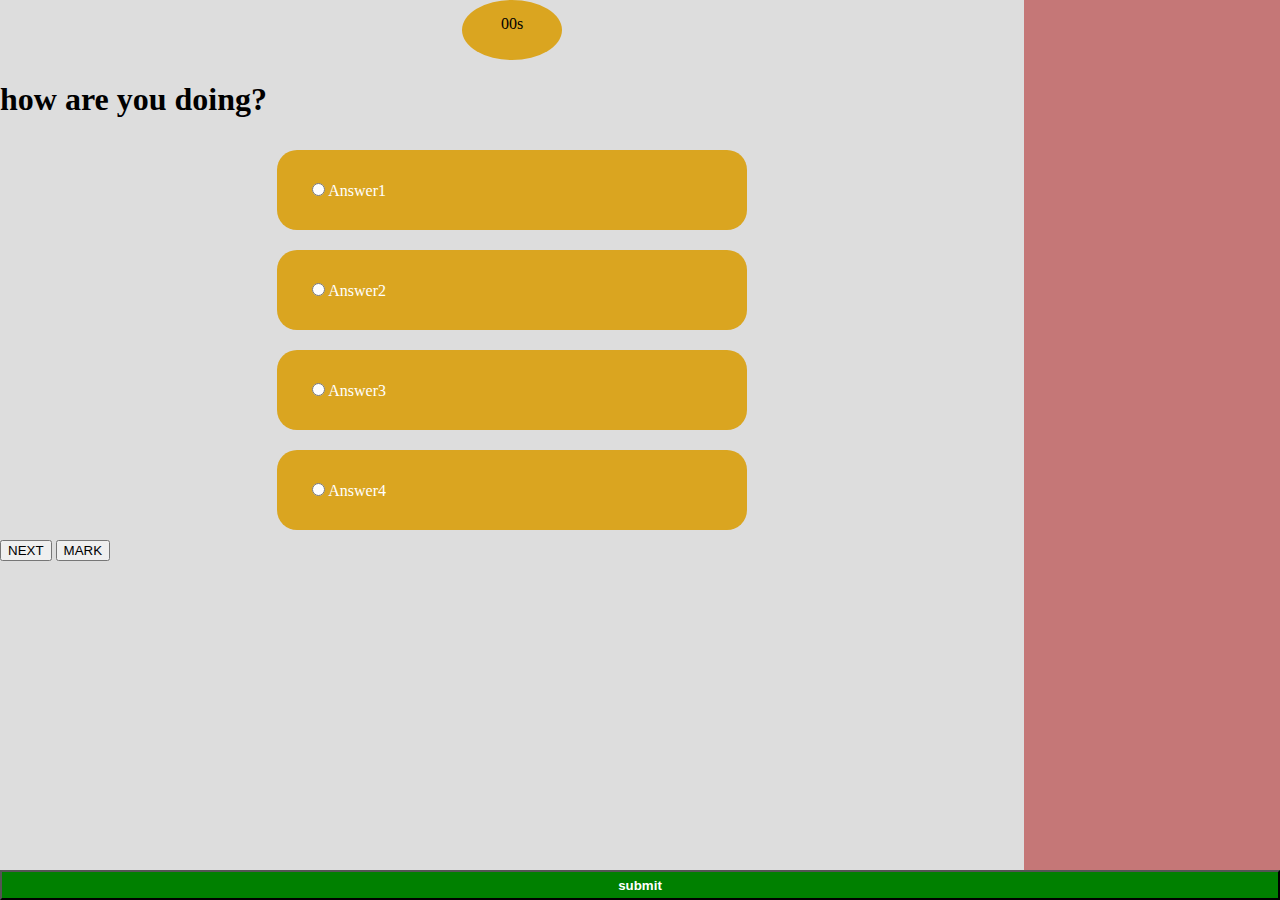
<file: examPage/index.html>
<!DOCTYPE html>
<html lang="en">
<head>
    <meta charset="UTF-8">
    <meta name="viewport" content="width=device-width, initial-scale=1.0">
    <link rel="stylesheet" href="style.css">
    <title>Examination</title>
</head>
<body>
    
    
    <div class="container">
        <div class="timer">00s</div>

        <div class="question">
            <h1></h1> 
        </div>
        <div class="answers">
            <div class="answer-1"><input type="radio" name="xx" value="1">Answer1</div>
            <div class="answer-2"><input type="radio" name="xx" value="2">Answer2</div>
            <div class="answer-3"><input type="radio" name="xx" value="3">Answer3</div>
            <div class="answer-4"><input type="radio" name="xx" value="4">Answer4</div>
        </div>
        <div class="moving">
            <button id = "pre"class="pre" onclick="pre()">PREVIESE</button>
            <button id = "next" class="next" onclick="next()" >NEXT</button>
            <button class="mark" onclick="mark()">MARK</button>
        </div>
        <div class="submit-btn"><button>submit</button></div>
    </div>
   <div class="marked"></div>
   <script src="timer.js"></script>
   <script src="ques.js"></script>
</body>
</html>
</file>
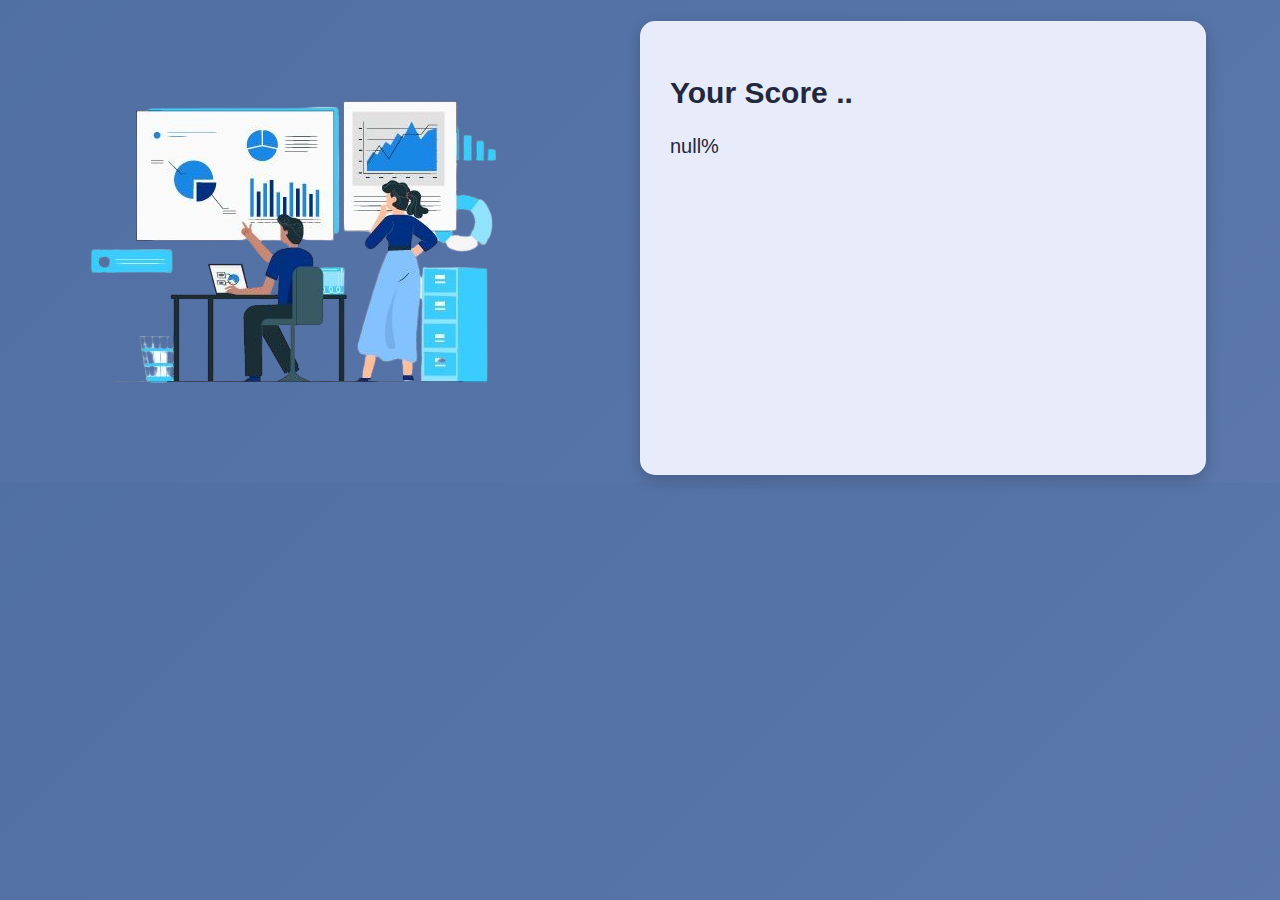
<file: resultPage/index.html>
<!DOCTYPE html>
<html lang="en">
<head>
    <meta charset="UTF-8">
    <meta name="viewport" content="width=device-width, initial-scale=1.0">
    <title>Result</title>
    <link rel="stylesheet" href="result.css">

</head>
<body>
    <h1></h1>

     <div class="Result-container">

        <div class="image-part">
        <img src="grade3-removebg-preview.png">
        </div>

            <div class="result-details">
            <h2>Your Score .. </h2>
            <p id="score">0%</p>
        </div>
    </div>
    <script src="script.js"></script>
</body>
</html>
</file>
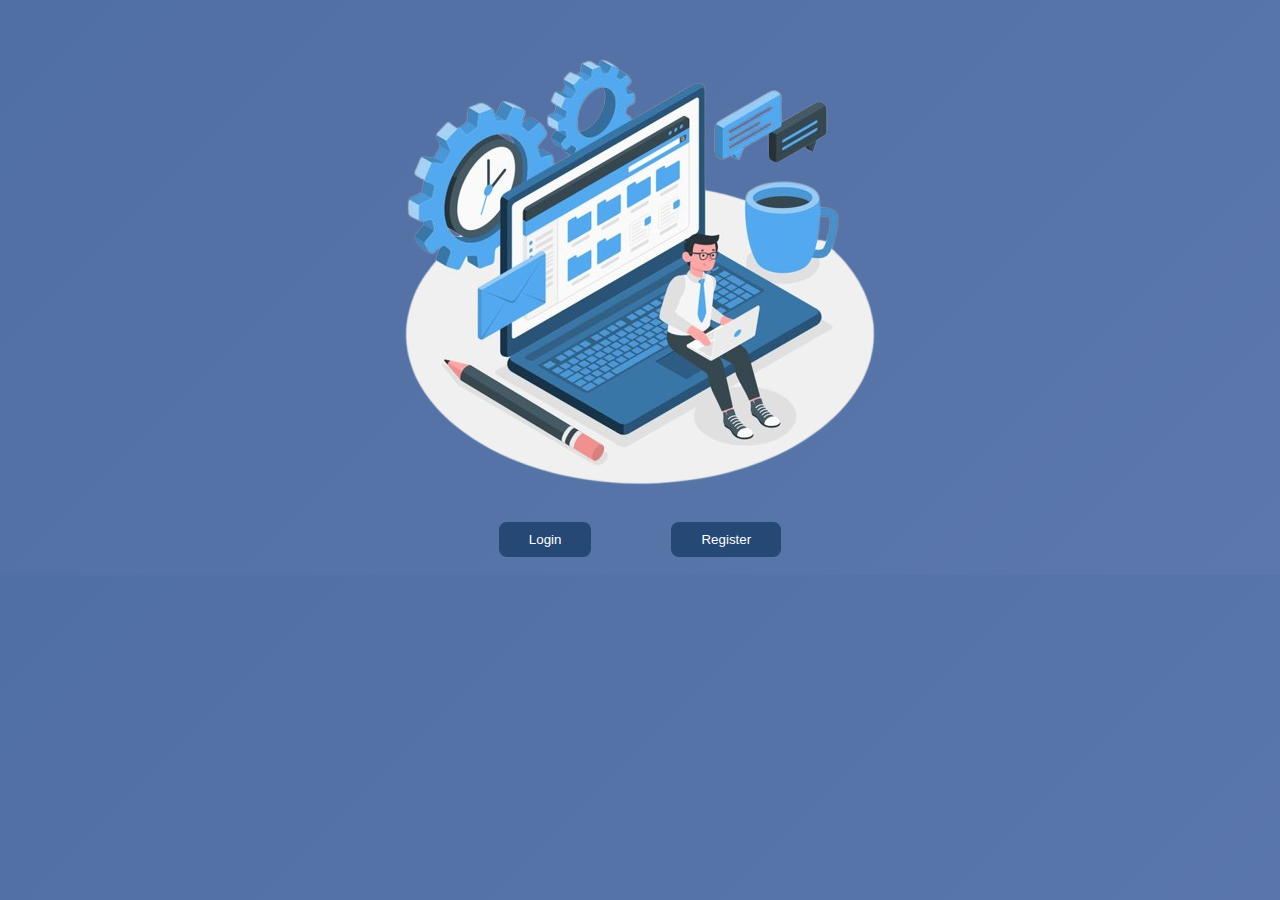
<file: WelcomePage/index.html>
<!DOCTYPE html>
<html lang="en">
<head>
    <meta charset="UTF-8">
    <meta name="viewport" content="width=device-width, initial-scale=1.0">
    <title>Welcome in Exam</title>

     <link rel="stylesheet" href="Welcome.css">
</head>
<body>

     <div class="welcome-container">

    <div class="image-part">
      <img src="Welcome5-removebg-preview.png" alt="Welcome Image" />
    </div>

    <div class="button">

      <button onclick="window.location.href='../login/login.html'">Login</button>
       <!-- <button onclick="window.location.href='../login/login.html'">Login</button> -->

      <button onclick="window.location.href='../Register/register.html'">Register</button>

    </div>

  </div>
   <script src="welcome.js"></script>
</body>
</html>
</file>
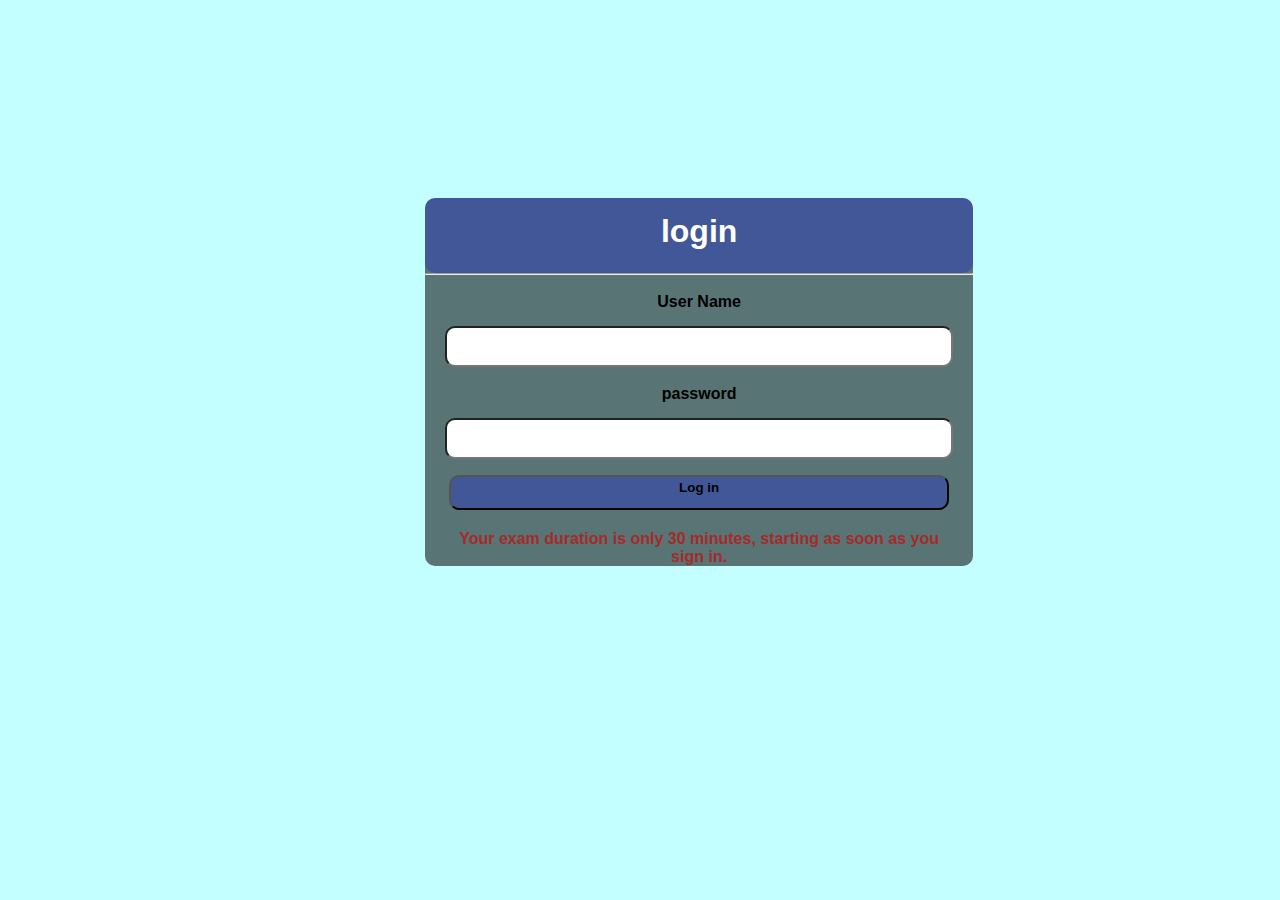
<file: login.html>
<!DOCTYPE html>
<html lang="en">
<head>
    <meta charset="UTF-8">
    <meta name="viewport" content="width=device-width, initial-scale=1.0">
    <link rel="stylesheet" href="style.css">
    <title>Document</title>
</head>
<body>
    
    <div class="container">
        <h1>login</h1>  
        <hr>
        <br>
        <form method="GET"  action="home.html" onsubmit="return validation(event)">

            <div class="input-group">
                <label for="user-name">User Name</label>
                <input type="text" id="user-name" required>
                <br>
                <br>
                <label for="password">password</label>
                <input type="password" id="password" required>
             </div>
             <p></p>

            
            
            <div class="btn-submit">
                <input type="submit" value="Log in">
            </div>
            
        </form>


        <p class="warning">Your exam duration is only 30 minutes, starting as soon as you sign in.</p>
    </div>
<script src="login.js"></script>
</body>
</html>
</file>
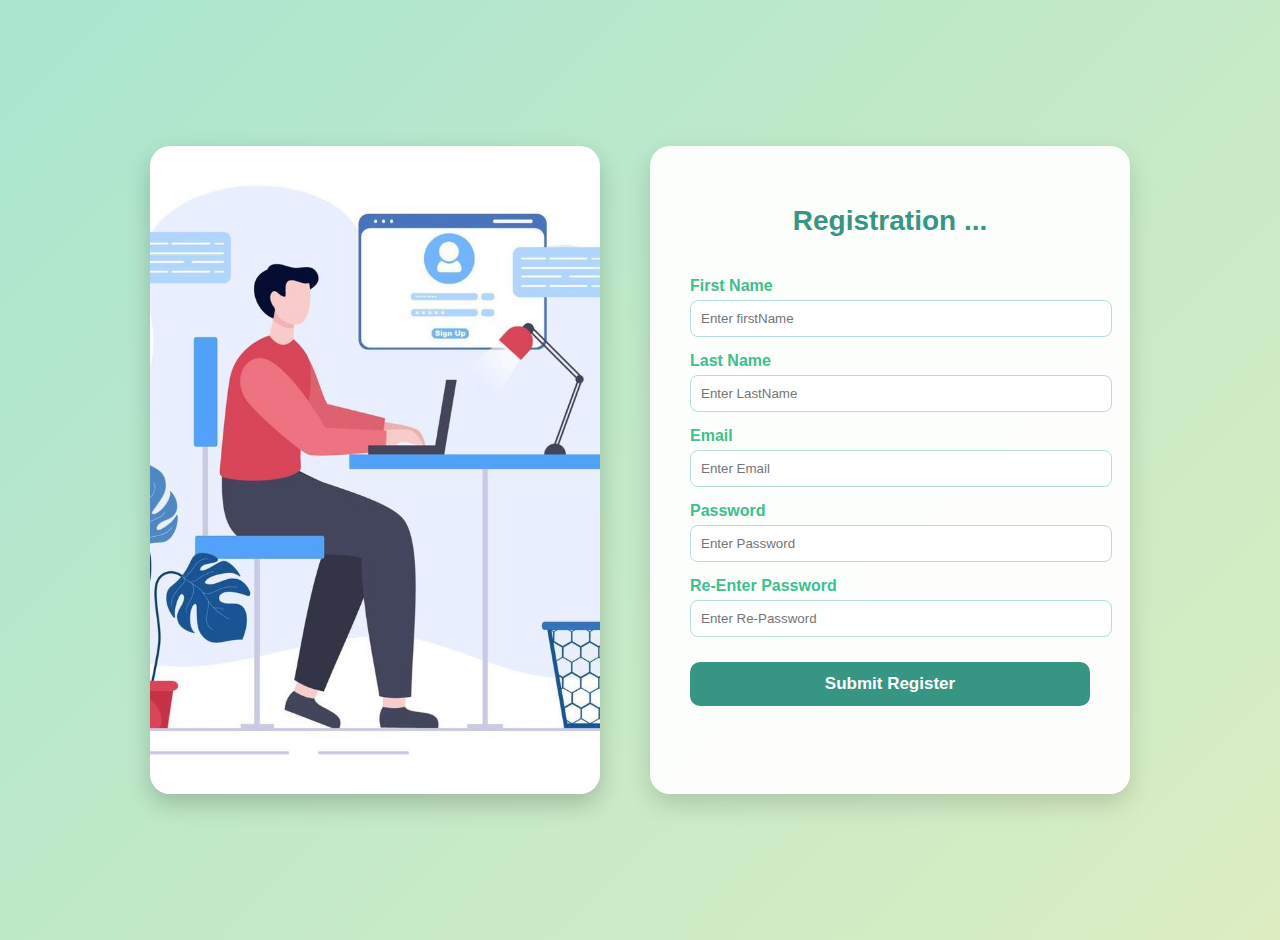
<file: Register/register.html>
<!DOCTYPE html>
<html lang="en">
<head>
  <meta charset="UTF-8">
  <meta name="viewport" content="width=device-width, initial-scale=1.0">
  <title>Registration</title>
  <link rel="stylesheet" href="register.css">
</head>

<body>
 <div class="register-container">
    <div class="image-part">
      <img src="exam.jpg">
    </div>

    <div class="form-part">
      <div class="container">
        <h1>Registration ...</h1>

        <form id="registerForm">
          <label>First Name</label>
          <input type="text" id="firstName" placeholder="Enter firstName" required>

          <label>Last Name</label>
          <input type="text" id="lastName" placeholder="Enter LastName" required>

          <label>Email</label>
          <input type="email" id="email" placeholder="Enter Email" required>

          <label>Password</label>
          <input type="password" id="password" placeholder="Enter Password" required minlength="8">

          <label>Re-Enter Password</label>
          <input type="password" id="rePassword" placeholder="Enter Re-Password" required minlength="8">

          <button type="submit">Submit Register</button>
          <p id="error" class="error"></p>
        </form>
      </div>
    </div>
  </div>

  <script src="register.js"></script>
</body>
</html>
</file>
<file: examPage/style.css>
body{
    display: flex;
    flex-direction: row;
    margin:0;
    
}

.marked{
    display: flex;
    flex-direction: column;
    align-items: center;
    width:20%;
    height: 100vh;
    background-color: rgba(165, 42, 42, 0.641);

}

.container{
    width: 80%;
    height: 100vh;
    background-color: #ddd;
}

.answers{
    display: flex;
    flex-direction: column;
    justify-content: center;
    align-items: center;

}
.answers>*{
    padding :30px;
    border-radius: 20px;
    background-color: goldenrod;
    margin: 10px;
    width:40% ;
    color : white;
}

.submit-btn button{
    width: 100%;
    height: 30px;
    position: fixed;
    bottom:0;
    background-color:green;
    font-weight: bold;
    color: white;

}

.timer{
   width: 100px;
   height: 5vh ;
   background-color: goldenrod;
   margin: auto;
   border-radius: 50%;
   text-align: center;
   padding-top: 15px;
}
#pre{
    display:none;
}
.question-marked{
    width: 150px;
    background-color: red;
    height: 30px;
}

.answers p{
    display: inline;
}




























.timer-line {
  width: 100%;
  background-color: #9aaadf;
  height: 14px;
  border-radius: 8px;
  overflow: hidden;
  margin-bottom: 25px;
}

.action {
  background-color: #3d5fb5;
  width: 100%;
  height: 100%;
  transition: width 1s linear;
}


.timer-circle {
  width: 90px;
  height: 90px;
  border-radius: 50%;
  border: 5px solid #1e2f57;
  display: flex;
  justify-content: center;
  align-items: center;
  margin: 0 auto;
  font-weight: bold;
  font-size: 20px;
  color: #283f62;
  background-color: #61859c;
}
</file>
<file: resultPage/result.css>
body { 
 font-family: Arial;
  background: linear-gradient(135deg, #506fa3, #5b77ab); 
}

.Result-container {
  display: flex;
  width: 100%;
} 

.image-part {
    width: 40%;
    margin: auto 5%;
  
}

.image-part img {

}

.result-details {
    width: 40%;
  background-color: #e8ebf9;
  padding: 30px;
  border-radius: 15px;
  box-shadow: 0 5px 15px #00000033;
  font-size: 20px;
  color: #222840; 
}
</file>
<file: WelcomePage/Welcome.css>
body { 
   background: linear-gradient(135deg, #506fa3, #5b77ab); 
  display: flex;
  padding: 10px;
  justify-content: center;
  align-items: center;
}

.welcome-container {
  display: flex;
  flex-direction: column;
  align-items: center;
  text-align: center;
}

.image-part img {
  width: 500px;
  height: 500px;
  border-radius: 10px;
}

.button {
  display: flex;
  gap: 80px;
}

.button button {
   background-color: #254974;
  color:white;
  border: none;
  padding: 10px 30px;
  border-radius: 8px;
  
}

.button button:hover {
  background-color: #132133;  
}
</file>
<file: style.css>
*{
    font-family: 'Lucida Sans', 'Lucida Sans Regular', 'Lucida Grande', 'Lucida Sans Unicode', Geneva, Verdana, sans-serif;
   
    font-weight: bold;
}


body{
    background-color:rgba(0, 255, 255, 0.232);
    display: flex;
    
    position: relative;
}

.container{
    /* margin-top: 15%; */
    margin: 15% 33%;
    padding : 0px;
    text-align: center;
    background-color: rgba(0, 0, 0, 0.547);
    border-radius: 10px;
}
.container>*{
    margin:0;
    padding-left: 20px;
    padding-right: 20px;
}
label{
    
    display: block;
    color : black;
    padding-bottom: 15px;
}

input{
    width: 500px;
    height: 35px;
    border-radius: 10px;
    
}
h1{
    background-color: rgba(0, 0, 255, 0.252);
    height: 60px;
    text-align: center;
    padding-top: 15px;
    border-radius: 10px;
    color: white;
}
.btn-submit input{
    padding-bottom: 10px;
    height: 35px;
    background-color: rgba(0, 0, 255, 0.252);
    margin-bottom: 20px;

}
.btn-submit input:hover{
    font-family: fantasy;
    font-size: 20px;
    background-color: blue;
    color: lightblue ;
}
p{
    color: red;
}

.warning{
    color:brown;
}
</file>
<file: Register/register.css>
body { 
  font-family: 'Arial', sans-serif;
  background: linear-gradient(135deg, #a8e6cf, #dcedc1); 
  margin: 0;
  padding: 20px;
  min-height: 100vh;
  display: flex;
  justify-content: center;
  align-items: center;
}

.register-container {
  display: flex;
  justify-content: center;
  align-items: stretch; 
  gap: 50px; 
  flex-wrap: wrap;
  max-width: 1000px;
}

.image-part img {
  width: 100%;
  max-width: 450px;
  height: 100%;
  object-fit: cover;
  border-radius: 20px;
  box-shadow: 0 10px 25px rgba(0,0,0,0.2);
  transition: transform 0.3s ease, box-shadow 0.3s ease;
}

.image-part img:hover {
  transform: scale(1.05);
  box-shadow: 0 15px 30px rgba(0,0,0,0.25);
}


.form-part .container {
  background-color: rgba(255, 255, 255, 0.95); 
  padding: 40px;
  border-radius: 20px;
  box-shadow: 0 10px 25px rgba(0,0,0,0.15);
  width: 400px;
  max-width: 90vw;
  display: flex;
  flex-direction: column;
  transition: transform 0.3s ease;
}

.form-part .container:hover {
  transform: translateY(-5px);
}

h1 {
  text-align: center;
  color: #379683; 
  margin-bottom: 25px;
  font-size: 28px;
}

label {
  display: block;
  font-weight: 600;
  margin-top: 15px;
  color: #3fbf8c; 
}

input {
  width: 100%;
  padding: 10px;
  margin-top: 5px;
  border: 1px solid #b2dfdb; 
  border-radius: 8px;
  transition: border-color 0.3s ease, box-shadow 0.3s ease;
}

input:focus {
  border-color: #379683; 
  box-shadow: 0 0 8px rgba(55,150,131,0.4);
  outline: none;
}

button {
  width: 100%;
  margin-top: 25px;
  background-color: #379683; 
  color: white;
  padding: 12px;
  border: none;
  border-radius: 10px;
  cursor: pointer;
  font-size: 17px;
  font-weight: bold;
  transition: background-color 0.3s ease, transform 0.2s ease;
}

button:hover {
  background-color: #2d7a6b;
  transform: translateY(-2px);
}

.error {
  color: #ff6b6b; 
  margin-top: 12px;
  text-align: center;
  font-weight: bold;
  min-height: 20px;
}


@media (max-width: 768px) {
  .register-container {
    flex-direction: column;
    align-items: center;
   gap:30px;
  }
}
</file>
